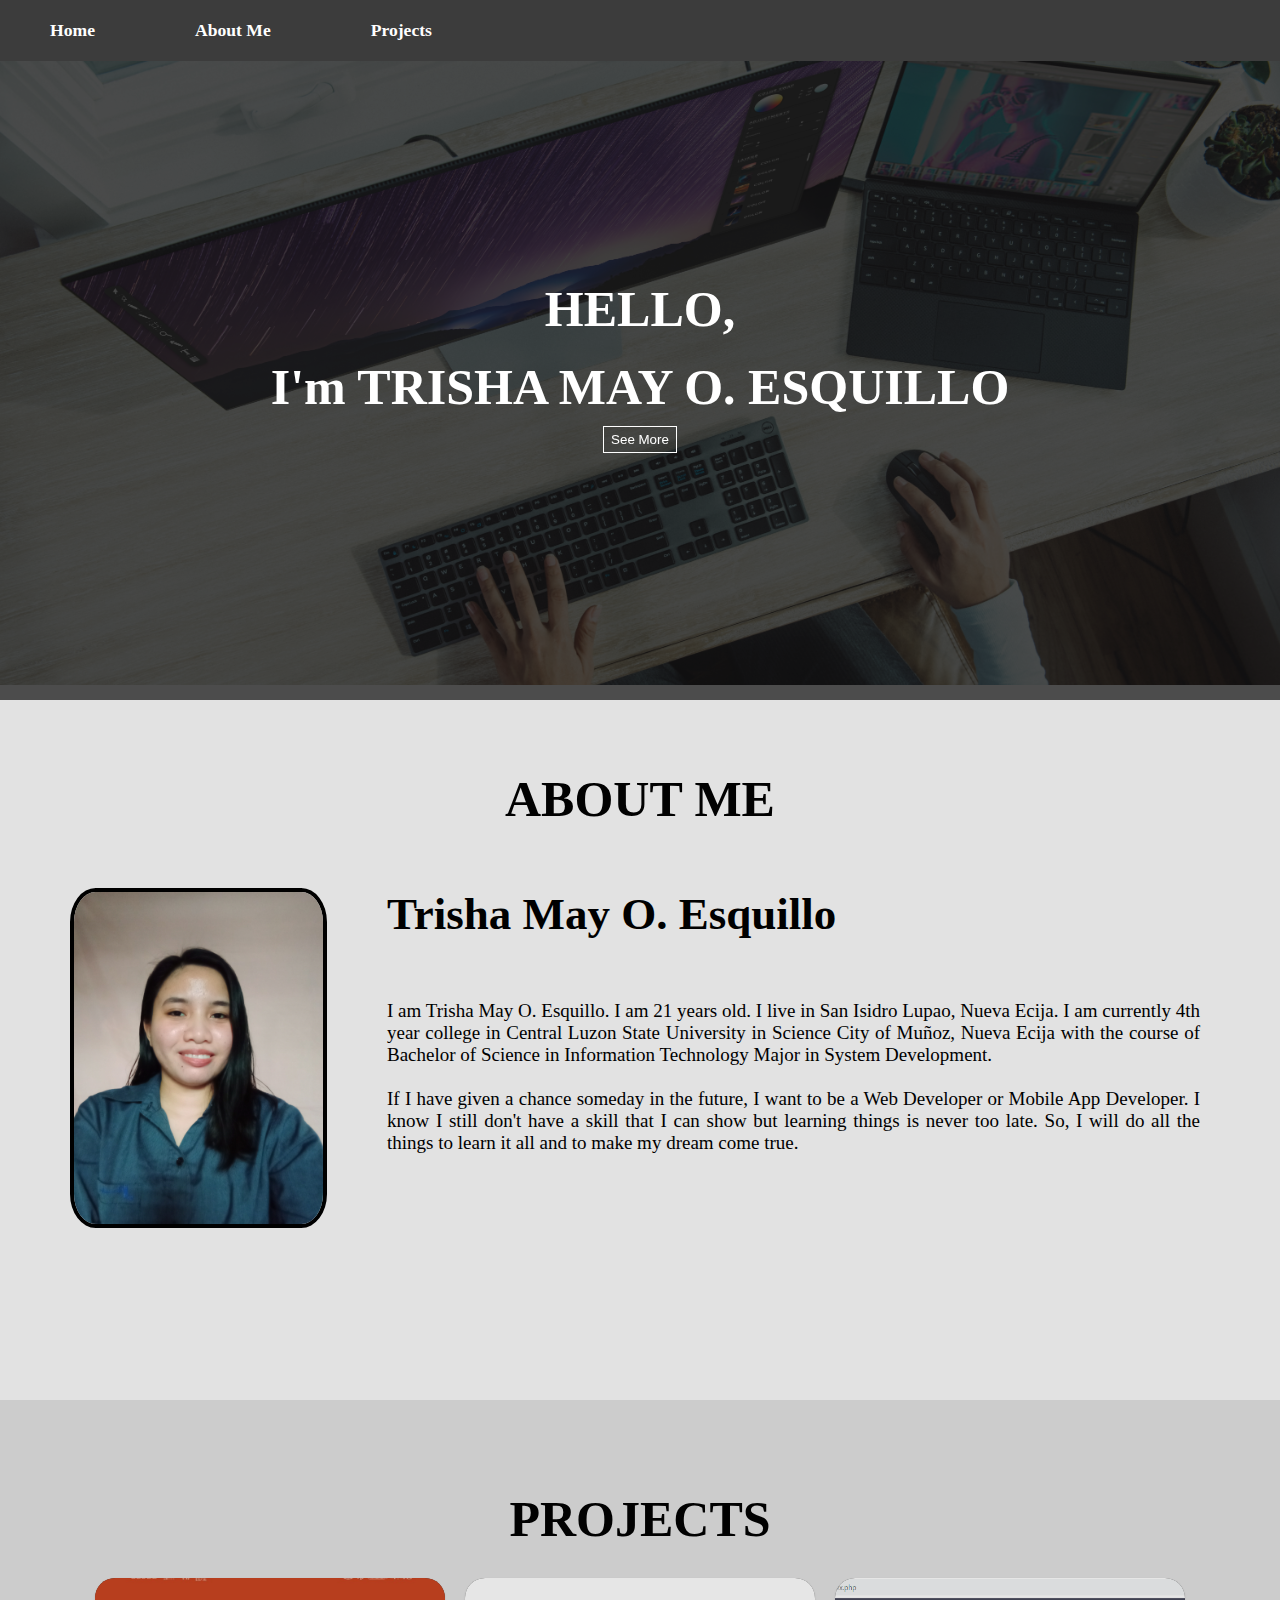
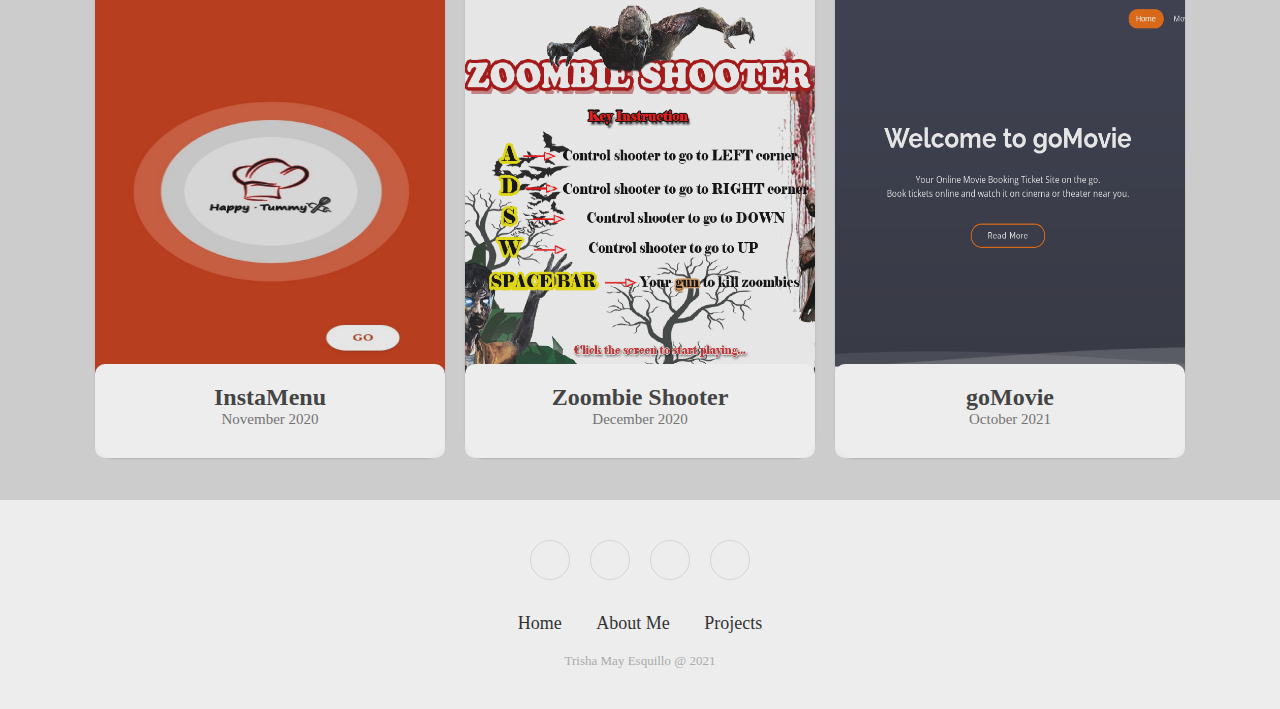
<file: index.html>
<!DOCTYPE html>
<html>
<head>
	<meta charset="utf-8">
	<meta name="viewport" content="width=device-width, initial-scale=1">
	<title>TRISHA MAY ESQUILLO</title>

	<link rel="stylesheet" type="text/css" href="style.css">

	<link rel="stylesheet" href="https://cdnjs.cloudflare.com/ajax/libs/font-awesome/6.0.0-beta3/css/all.min.css" integrity="sha512-Fo3rlrZj/k7ujTnHg4CGR2D7kSs0v4LLanw2qksYuRlEzO+tcaEPQogQ0KaoGN26/zrn20ImR1DfuLWnOo7aBA==" crossorigin="anonymous" referrerpolicy="no-referrer" />

	<script src="https://code.jquery.com/jquery-3.6.0.js"></script>
</head>
<body>
	<section id="home">
		<!-- NAVIGATION BAR-->
		<nav class="navbar">
			<ul>
				<li><a href="#home">Home</a></li>
				<li><a href="#about">About Me</a></li>
				<li><a href="#project">Projects</a></li>
			</ul>
		</nav>

		<!-- NAVIGATION BAR-->

		<!-- HOME -->
		<div class="hme">
			<div class="main">
			<h1>HELLO,</h1>
			<h1>I'm TRISHA MAY O. ESQUILLO</h1>
			<!-- <p>I am an IT Student Major in System Development</p> -->
			<button class="seebtn"><a href="#about">See More</a></button>
		</div>
		</div>
		<!-- HOME -->
	</section>

	<!-- ABOUT -->
	<section id="about">
		<div>
			<h1 class="headings">ABOUT ME</h1>
		</div>
		<div class="pic">
			
			<img src="frontpics/ako.jpg" alt="Me">
			<div class="intro">
				<h2>Trisha May O. Esquillo</h2>
				<p class="desc">I am Trisha May O. Esquillo. I am 21 years old. I live in San Isidro Lupao, Nueva Ecija. I am currently 4th year college in Central Luzon State University in Science City of Muñoz, Nueva Ecija with the course of Bachelor of Science in Information Technology Major in System Development. <br><br>

				If I have given a chance someday in the future, I want to be a Web Developer or Mobile App Developer. I know I still don't have a skill that I can show but learning things is never too late. So, I will do all the things to learn it all and to make my dream come true.
				</p>

			</div>
		</div>	

	</section>
	<!-- ABOUT -->

	<!-- PROJECTS -->
	<section id="project">
		<div class="projects">
		<div>
			<h1 class="headings">PROJECTS</h1>
		</div>
		<div class="row">
			
<!-- 			PROJECT 1 -->
			<div class="box">
			<div class="card">
        	
        	<div class="image">
           	 	<img src="frontpics/android.jpg" class="img" width="350" height="480">
        	</div>
        	
        	<div class="content">
            <div class="title">InstaMenu</div>
            <div class="subtitle">November 2020</div>
            
            <div class="bottom">
                <p>This project is an Android Application that we made using Android Studio. It was our final Project in Software Engineering in Laboratory. We called it InstaMenu beacuse it is for the Restaurant Owners, this app will work as an ordering and assistant system.</p>
                <button class="viewMore"><a href="projects/android/App.html"> View More</a></button>
            </div>
        </div> 
		</div>
		</div>


<!-- 			PROJECT 2 -->
			<div class="box">
			<div class="card1">
        	
        	<div class="image1">
           	 	<img src="frontpics/front.PNG" class="img1" width="350" height="480">
        	</div>
        	
        	<div class="content1">
            <div class="title1">Zoombie Shooter</div>
            <div class="subtitle1">December 2020</div>
            
            <div class="bottom1">
                <p>This Game was made using Python. It was our final project in Integrative Programming and Technology in Laboratory. The name of this game is Zombie Shooter.</p>
                <button class="viewMore"><a href="projects/game/game.html"> View More</a></button>
            </div>
        </div> 
		</div>
		</div>

<!-- 			PROJECT 3 -->
		<div class="box">
			<div class="card2">
        	
        	<div class="image2">
           	 	<img src="frontpics/front0.png" width="350" class="img2" height="480">
        	</div>
        	
        	<div class="content2">
            <div class="title2">goMovie</div>
            <div class="subtitle2">October 2021</div>
            
            <div class="bottom2">
                <p>This Web app was made using PHP. It was our Practical Exam in Advance Web Development in Laboratory. It was named goMovie because this Web app is Movie website which people can buy a movie to watch and also they can buy snacks.</p>
                <button class="viewMore"><a href="https://go-movie1.000webhostapp.com/User%20Side/index.php">See Website</a></button>
            </div>
        </div> 
		</div>
		</div>

	</div>
</section>



	<script>
        $('.card').hover(function() {
            if ($(this).hasClass("active")) {
                $('.card .bottom').slideUp(function() {
                    $('.card').removeClass("active");
                });
            } else {
                $('.card').addClass("active");
                $('.card .bottom').stop().slideDown();
            }
        });



        $('.card1').hover(function() {
            if ($(this).hasClass("active1")) {
                $('.card1 .bottom1').slideUp(function() {
                    $('.card1').removeClass("active1");
                });
            } else {
                $('.card1').addClass("active1");
                $('.card1 .bottom1').stop().slideDown();
            }
        });


        $('.card2').hover(function() {
            if ($(this).hasClass("active2")) {
                $('.card2 .bottom2').slideUp(function() {
                    $('.card2').removeClass("active2");
                });
            } else {
                $('.card2').addClass("active2");
                $('.card2 .bottom2').stop().slideDown();
            }
        });
    </script>
		<!-- PROJECTS -->


<section class="footer">
	
	<div class="social">
		<a href="#"><i class="fab fa-instagram"></i></a>
		<a href="#"><i class="fab fa-twitter"></i></a>
		<a href="https://www.facebook.com/esquillo3shhh"><i class="fab fa-facebook-f"></i></a>
		<a href="#"><i class="fab fa-youtube"></i></a>
	</div>

	<ul class="list">
		<li>
			<a href="#home">Home</a>
		</li>

		<li>
			<a href="#about">About Me</a>
		</li>

		<li>
			<a href="#project">Projects</a>
		</li>
	</ul>
	<p class="copyright">Trisha May Esquillo @ 2021</p>

</section>
</body>

</html>
</file>
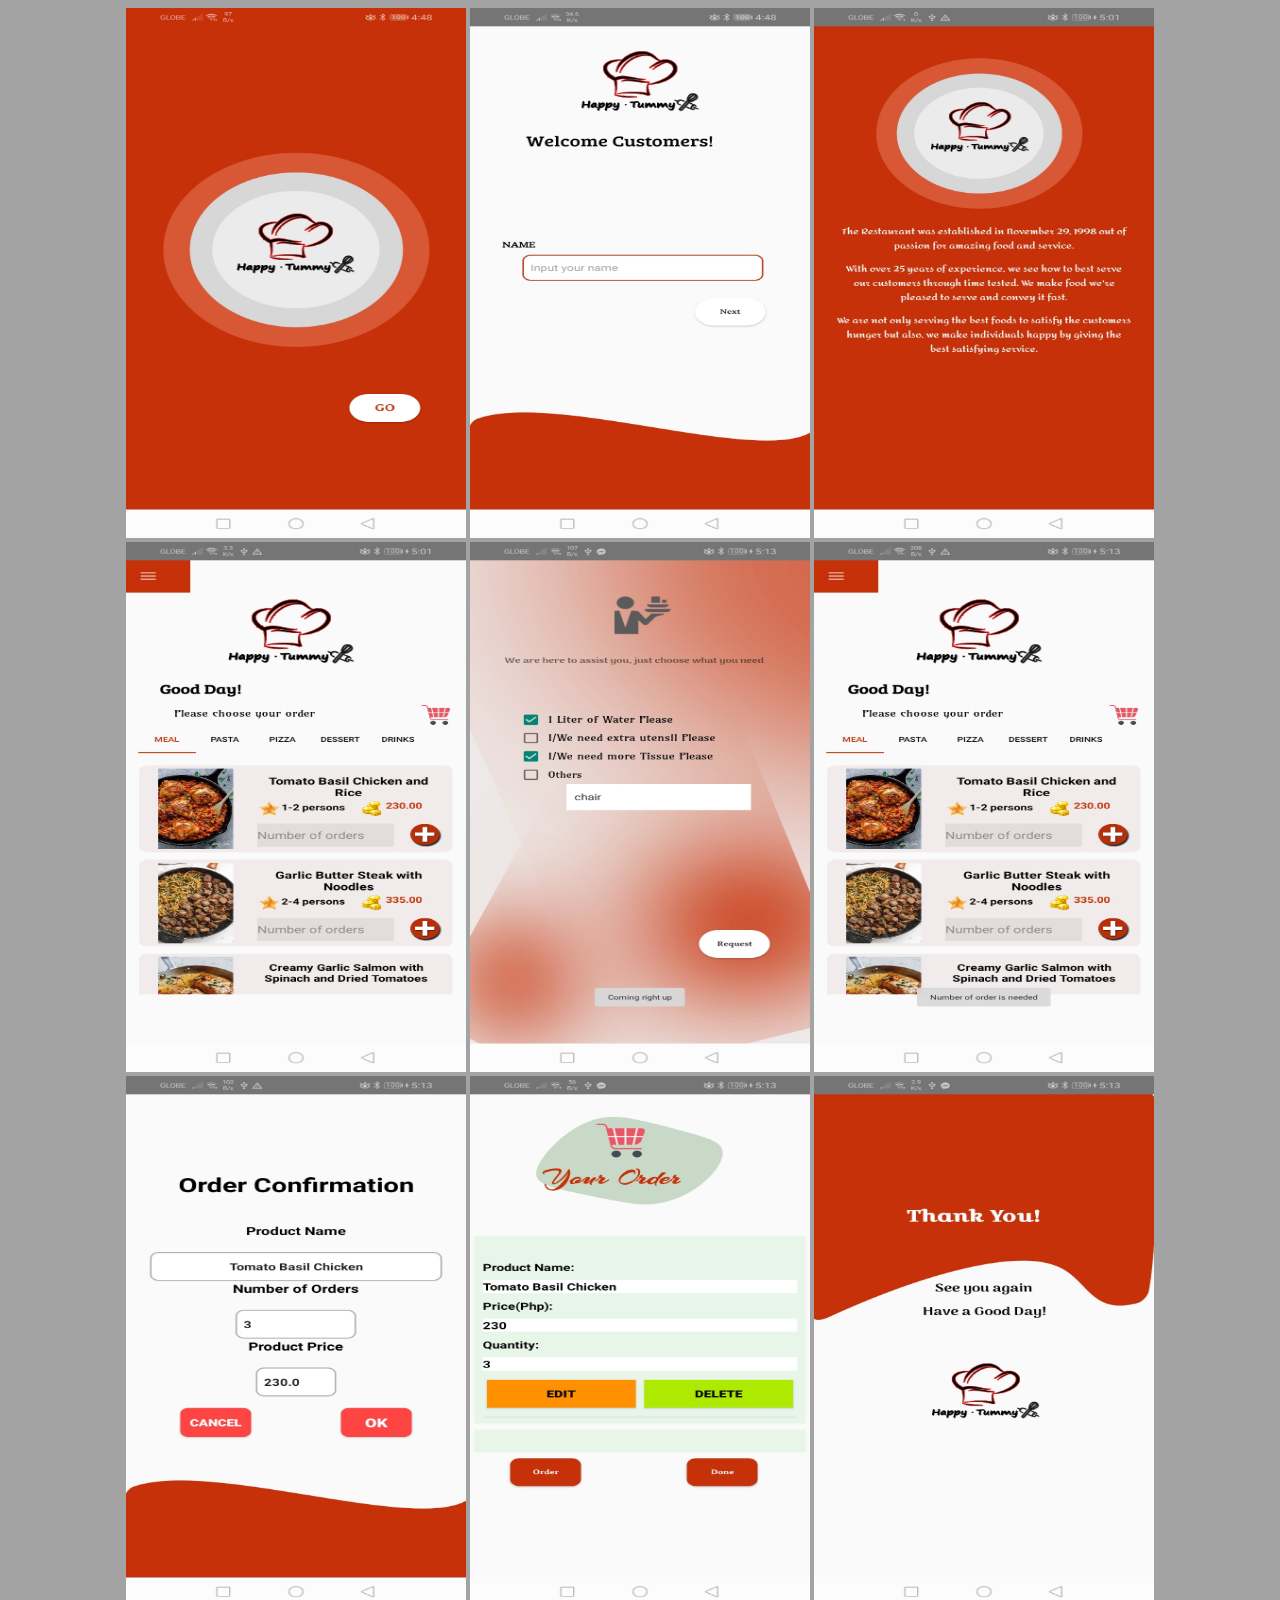
<file: projects/android/App.html>
<!DOCTYPE html>
<html>
<head>
    <meta charset="utf-8">
    <meta name="viewport" content="width=device-width, initial-scale=1">
    <title>InstaMenu</title>

    <link rel="stylesheet" type="text/css" href="app.css">
</head>
<body>

    <div class="row">
        <div class="box">
            <img src="image/img1.jpg">
        </div>

        <div class="box">
            <img src="image/img2.jpg">
        </div>

       <!--  <div class="box">
            <img src="image/img3.jpg">
        </div> -->

        <div class="box">
            <img src="image/img4.jpg">
        </div>

        <div class="box">
            <img src="image/img5.jpg">
        </div>

        <div class="box">
            <img src="image/img6.jpg">
        </div>

        <div class="box">
            <img src="image/img7.jpg">
        </div>

        <div class="box">
            <img src="image/img8.jpg">
        </div>

        <div class="box">
            <img src="image/img9.jpg">
        </div>

         <div class="box">
            <img src="image/img10.jpg" width="50">
        </div>
    </div>

</body>
</html>
</file>
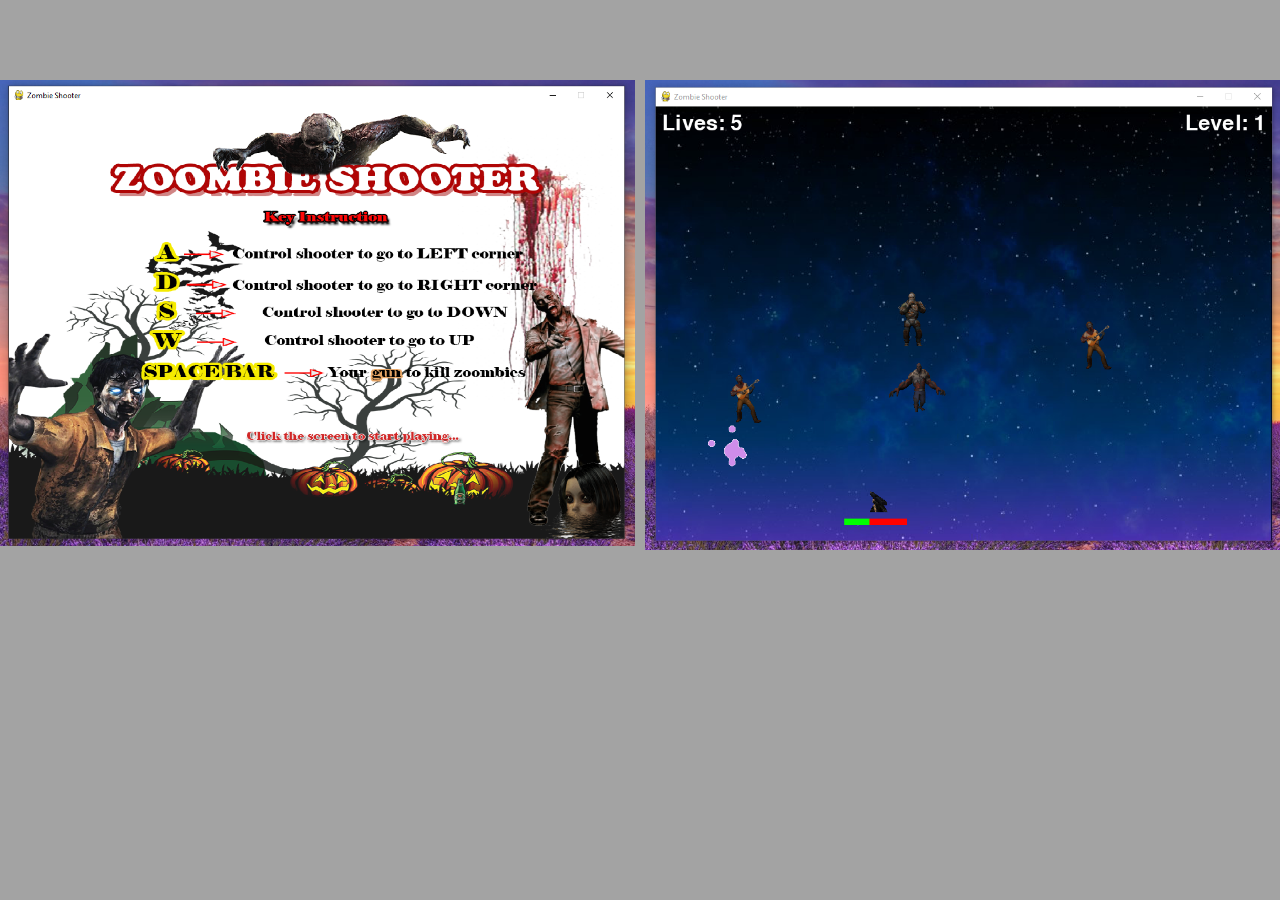
<file: projects/game/game.html>
<!DOCTYPE html>
<html>
<head>
	<meta charset="utf-8">
	<meta name="viewport" content="width=device-width, initial-scale=1">
	<title>Zombie Shooter</title>

	 <link rel="stylesheet" href="game.css">

	 <script src="script.js" async defer></script>
</head>
 <body>

        <section>
        	<!-- <div>
        		<h2><a href="index.html #project"><i class="fas fa-arrow-left"></i>Back</a></h2>
        	</div> -->
            <div class = "container">
                <article>
                    <div class = "img-container">
                        <img src = "image/img1.png" alt = "">

                        <div class = "content">
                            <div class = "zoom-text">
                                Click
                            </div>
                        </div>
                    </div>
                </article>

                <article>
                    <div class = "img-container">
                        <img src = "image/img2.png" alt = "">

                        <div class = "content">
                            <div class = "zoom-text">
                                Click
                            </div>
                        </div>
                    </div>
                </article>

            </div>
        </section>


        <div class = "image-view"></div>
        
        <div class = "image-box">
            <div id = "prev-btn"></div>
            <div id = "next-btn"></div>
        </div>
        
    </body>
</html>
</file>
<file: style.css>
*{
	margin: 0;
	padding: 0;
	box-sizing: border-box;
}
html{
	scroll-behavior: smooth;
}
.navbar{
	display: flex;
	justify-content: left;
	align-items: center;
	/*background-color: rgba(0, 0, 0, 0.7);*/
	background: #3C3C3C;
	/*position: sticky;*/
	top: 0;
	padding: 0;
	width: 100%;
	position: fixed;
}
.navbar ul{
	display: flex;
	list-style: none;
	margin: 20px 0px;
	/*padding: 0px 428px;*/
}
.navbar ul li{
	font-family: Trebuchet MS;
	font-size: 1.1rem;
	font-weight: bold;
}
.navbar ul li a{
	text-decoration: none;
	color: white;
	padding: 8px 50px;
	transition: all .5s ease;

}
nav ul li a:hover{
	background-color: white;
	color: black;
	box-shadow: 0 0 15px white;

}


/*HOME*/
.hme{
	 display: flex;
	 flex-direction: column;
	 background-color: rgba(0, 0, 0, 0.7);
	 height: 700px;
	 justify-content: center;
	 align-items: center;
	 color: white;


}
.hme::before{
	content: "";
	position: absolute;
	top: 100;
	right: 0;
	background-image:url("frontpics/bbck.jpg"); 
	background-repeat: no-repeat;
	background-size: cover;
	height: 670px;
	width: 100%;
	z-index: -1;
	opacity: .8;
}
.main{
	display: flex;
	flex-direction: column;
	/*border: 1px solid white;*/
	align-items: center;
	position: absolute;
	top: 30%;

	/*right: 40%;*/

}
.main h1{
	font-family: Berlin Sans FB;
	font-size: 50px;
	text-align: center;
	margin: 10px 0px;
}
.seebtn{
	padding: 5px 7px;
	background-color: transparent;
	border: 1px solid white;
	color: white;
	outline: none;
	transition: .6s ease;
	
}
.seebtn a{
	text-decoration: none;
	color: white;
}

.seebtn a:hover{
	cursor: pointer;
	background-color: white;
	color: black;
	box-shadow: 0 0 5px white, 0 0 10px white, 0 0 15px white;
	font-weight: bold;
}
.seebtn:hover{
	cursor: pointer;
	background-color: white;
	color: black;
	box-shadow: 0 0 5px white, 0 0 10px white, 0 0 15px white;
	font-weight: bold;
}
/*ABOUT ME*/

#about{
	background-color: white;
	display: flex;
	flex-direction: column;
	box-sizing: border-box;
	padding: 20px;
	height: 700px;
	width: 100%;
	margin-bottom: 50px;
	margin: 0;
	background-color: #E2E2E2;


}
.pic{
	margin-top: 40px;
	display: flex;
}
.pic img{
	width: 500px;
	height: 340px;
	margin-left: 50px;
	border-radius: 10%;
	border: 4px solid black;

}
.intro{
	display: flex;
	flex-direction: column;
	text-align: justify;
	padding: 60px;
	font-size: 18px;
	padding-top: 0;

}
.desc{
	padding-left: 0px;
	font-size: 19px;
}
.intro h2{
	font-size: 45px;
	margin-top: 0;
	font-family: Trebuchet MS;
	margin-bottom: 60px;
	padding-left: 0px;
	padding-top: 0;
}
.headings{
	display: flex;
	flex-direction: column;
	padding: 20px 20px;
	/*background-color: #262626;*/
	align-items: center;
	font-family: Century;
	justify-content: center;
	font-size: 50px;
	margin-top: 30px;
	color: #010101;

}

#project{
	background-color: #CCCCCC;
	display: flex;
	flex-direction: column;
	box-sizing: border-box;
	padding: 20px;
	height: 700px;
	margin-bottom: 50px;
	margin: 0;
}
.projects{
	display: flex;
	flex-direction: column;
	padding: 20px;
	background-color: #CCCCCC;
	align-items: center;
	

}
.row{
	display: flex;

}
.box{
	display: flex;
	flex-direction: column;
	width: 350px;
	height: 480px;
	/*border: 2px solid black;*/
	margin: 10px;
	align-items: center;
	text-align: justify;
	/*padding: 10px;*/
	border-radius: 20px;
	background: linear-gradient(to top, rgb(213, 213, 213) 50%, #EBEBEB 50%);
	background-size: 100% 200%;
	transition: all .8s;
}
.box:hover{
	background-position: left bottom;
	border: none;
	box-shadow: 0 0 20px;
}





/*PROJECT 1*/
.card {
    position: relative;
    height: 480px;
    width: 350px;
    display: block;
    background: white;
    box-shadow: 0px 1px 2px 0px rgba(0, 0, 0, 0.15);
    transition: 0.45s linear;
    border-radius: 20px;
    opacity: .9;
}

.card:hover {
    box-shadow: 0px 1px 35px 0px rgba(0, 0, 0, 0.3);
}

.card .image {
    background: black;
    overflow: hidden;
    height: 460px;
    border-radius: 20px;
}

.image img {
    transition: 0.2s;
    opacity: .9;
}

.card.active .image img {
    opacity: 0.6;
    transform: scale(1.1);
}

.card .content {
    position: absolute;
    bottom: 0px;
    background: #EEEEEE;
    width: 100%;
    text-align: center;
    font-family: Calibri;
    padding: 20px 30px;
    border-radius: 10px;
}

.content .title {
    font-size: 24px;
    font-weight: 600;
    color: #333333;
}

.content .subtitle {
    font-size: 15px;
    color: #666666;
    font-weight: 500;
    margin-bottom: 10px;
}

.bottom p {
    color: #666666;
    font-size: 18px;
    text-align: justify;
    line-height: 1.8em;
}

.bottom button {
    float: center;
    padding: 7px 15px;
    font-size: 17px;
    background: #303030;
    color: white;
    font-weight: 500;
    border: none;
    margin: 10px 0px;
    cursor: pointer;
    transition: 0.3s ease;
    border-radius: 20px;
}

.bottom button:hover {
    transform: scale(0.9);
    background: #303030;
}

.bottom {
    display: none;
}



/*PROJECT 2*/
.card1 {
    position: relative;
    height: 480px;
    width: 350px;
    display: block;
    background: white;
    border-radius: 20px;
    box-shadow: 0px 1px 2px 0px rgba(0, 0, 0, 0.15);
    transition: 0.45s linear;
    opacity: .9;
}

.card1:hover {
    box-shadow: 0px 1px 35px 0px rgba(0, 0, 0, 0.3);
}

.card1 .image1 {
    background: black;
    overflow: hidden;
    height: 460px;
    border-radius: 20px;
}

.image1 .img1 {
    transition: 0.2s;
    opacity: .9;
}

.card1.active1 .image1 .img1 {
    opacity: 0.6;
    transform: scale(1.1);
}

.card1 .content1 {
    position: absolute;
    bottom: 0px;
    background: #EEEEEE;
    width: 100%;
    text-align: center;
    padding: 20px 30px;
    font-family: Calibri;
    border-radius: 10px;
}

.content1 .title1 {
    font-size: 24px;
    font-weight: 600;
    color: #333333;
}

.content1 .subtitle1 {
    font-weight: 500;
    font-size: 15px;
    color: #666666;
    margin-bottom: 10px;
}

.bottom1 p {
    color: #666666;
    font-size: 19px;
    text-align: justify;
    line-height: 1.8em;

}

.bottom1 button {
    float: center;
    padding: 7px 15px;
    font-size: 17px;
    background: #303030;
    color: white;
    font-weight: 500;
    border: none;
    margin: 10px 0px;
    cursor: pointer;
    transition: 0.3s ease;
    border-radius: 20px;
}

.bottom1 button:hover {
    transform: scale(0.9);
    background: #303030;
}

.bottom1 {
    display: none;
}


/*PROJECT 3*/
.card2 {
    position: relative;
    height: 480px;
    width: 350px;
    display: block;
    background: white;
    border-radius: 20px;
    box-shadow: 0px 1px 2px 0px rgba(0, 0, 0, 0.15);
    transition: 0.45s linear;
    opacity: .9;
}

.card2:hover {
    box-shadow: 0px 1px 35px 0px rgba(0, 0, 0, 0.3);
}

.card2 .image2 {
    background: black;
    overflow: hidden;
    height: 460px;
    border-radius: 20px;
}

.image2 .img2 {
    transition: 0.2s;
    opacity: .9;
}

.card2.active2 .image2 .img2 {
    opacity: 0.6;
    transform: scale(1.1);
}

.card2 .content2 {
    position: absolute;
    bottom: 0px;
    background: #EEEEEE;
    width: 100%;
    text-align: center;
    padding: 20px 30px;
    font-family: Calibri;
    border-radius: 10px;
}

.content2 .title2 {
    font-size: 24px;
    font-weight: 600;
    color: #333333;
}

.content2 .subtitle2 {
   	font-size: 15px;
    color: #666666;
    font-weight: 500;
    margin-bottom: 10px;
}

.bottom2 p {
    color: #666666;
    font-size: 19px;
    text-align: justify;
    line-height: 1.8em;
}

.bottom2 button {
    float: center;
    padding: 7px 15px;
    font-size: 17px;
    background: #303030;
    color: white;
    font-weight: 500;
    border: none;
    margin: 10px 0px;
    cursor: pointer;
    border-radius: 20px;
    transition: 0.3s ease;
}

.bottom2 button:hover {
    transform: scale(0.9);
    background: #303030;
}

.bottom2 {
    display: none;
}




.viewMore a{
	text-decoration: none;
	list-style: none;
	color: white;
}

/*FOOTER*/
.footer{
	padding: 40px 0;
	font-family: 'Segoe UI';
	font-weight: 400;
	background: #ededed;
	/*background: #BFBFBF;*/
}
.footer .social{
	text-align: center;
	padding-bottom: 25px;
	color: #4b4c4d;
}

.footer .social a{
	font-size: 24px;
	color: inherit;
	border: 1px solid #ccc;
	width: 40px;
	height: 40px;
	line-height: 38px;
	display: inline-block;
	text-align: center;
	border-radius: 50%;
	margin: 0 8px;
	opacity: 0.75;
}

.footer .social a:hover{
	opacity: .9;
}

.footer ul{
	margin-top: 0;
	padding: 0;
	list-style: none;
	font-size: 18px ;
	line-height: 1.6;
	margin-bottom: 0;
	text-align: center;
}

.footer ul li a{
	color: inherit;
	text-decoration: none;
	opacity: .8;
}

.footer ul li{
	display: inline-block;
	padding: 0 15px;
}

.footer ul li a:hover{
	opacity: 1;
}

.footer .copyright{
	margin-top: 15px;
	text-align: center;
	font-size: 13px;
	color: #aaa;
}
</file>
<file: projects/android/app.css>
body{
    background: #A3A3A3;
}
.row{
    text-align: center;
    align-items: center;
}
.row .box{
    display: inline-block;
    align-items: center;
}

.box img{
    width: 340px;
    height: 530px;
   
}
</file>
<file: projects/game/game.css>
*{
    box-sizing: border-box;
    padding: 0;
    margin: 0;
}
section h2 a{
    text-decoration: none;
    list-style: none;
    color: black;
    font-size: 30px;

}
body{
    font-family: Calibri;
    position: relative;
    background: #A3A3A3;
}

img{
    width: 100%;
    display: block;
}

.container{
    padding-top: 80px;
    display: grid;
    grid-template-columns: repeat(2, 1fr);
    grid-gap: 10px;
}

.img-container{
    position: relative;
}

.content{
    background: transparent;
    position: absolute;
    top: 0;
    bottom: 0;
    width: 100%;
    display: flex;
    flex-direction: column;
    align-items: center;
    justify-content: center;
    transition: opacity 1s ease;
    color: #fff;
    opacity: 0;
}

.img-container:hover .content{
    opacity: .9;
    background: #CCCCCC;
}

.zoom-text{
    width: 80px;
    height: 80px;
    background: black;
    border-radius: 50%;
    display: flex;
    justify-content: center;
    align-items: center;
    text-transform: uppercase;
    font-weight: bold;
    transition: transform 0.2s linear;
}

.zoom-text:hover{
    cursor: zoom-in;
    transform: scale(1.1);
}





.image-view{
    position: fixed;
    top: 0;
    height: 100vh;
    background: rgba(0, 0, 0, 0.8);
    width: 100%;
    display: none;
}

.image-box{
    width:70vw;
    height: 100vh;
    position: fixed;
    top: 50%;
    left: 50%;
    transform: translate(-50%, -50%);
    /*background: tomato;*/
    display: none;
}

#prev-btn, #next-btn{
    width: 0;
    height: 0;
    border-top: 20px solid transparent;
    border-bottom: 20px solid transparent;
    position: absolute;
    top: 50%;
    transform: translateY(-50%);
    transition: all 0.5s ease;
    cursor: pointer;
}

#prev-btn{
    border-right: 40px solid grey;
    left: -50px;
}

#next-btn{
    border-left: 40px solid grey;
    right: -50px;
}

#next-btn:hover, #prev-btn:hover{
    opacity: 0.6;
}




/*@media(max-width: 992px){
    .container{
        grid-template-columns: 1fr;
    }

    .image-box{
        height: 100vh;
    }
}

@media(max-width: 678px){
    .image-box{
        height: 40vh;
    }
}

@media(max-width: 400px){
    .image-box{
        height: 25vh;
    }
}*/
</file>
